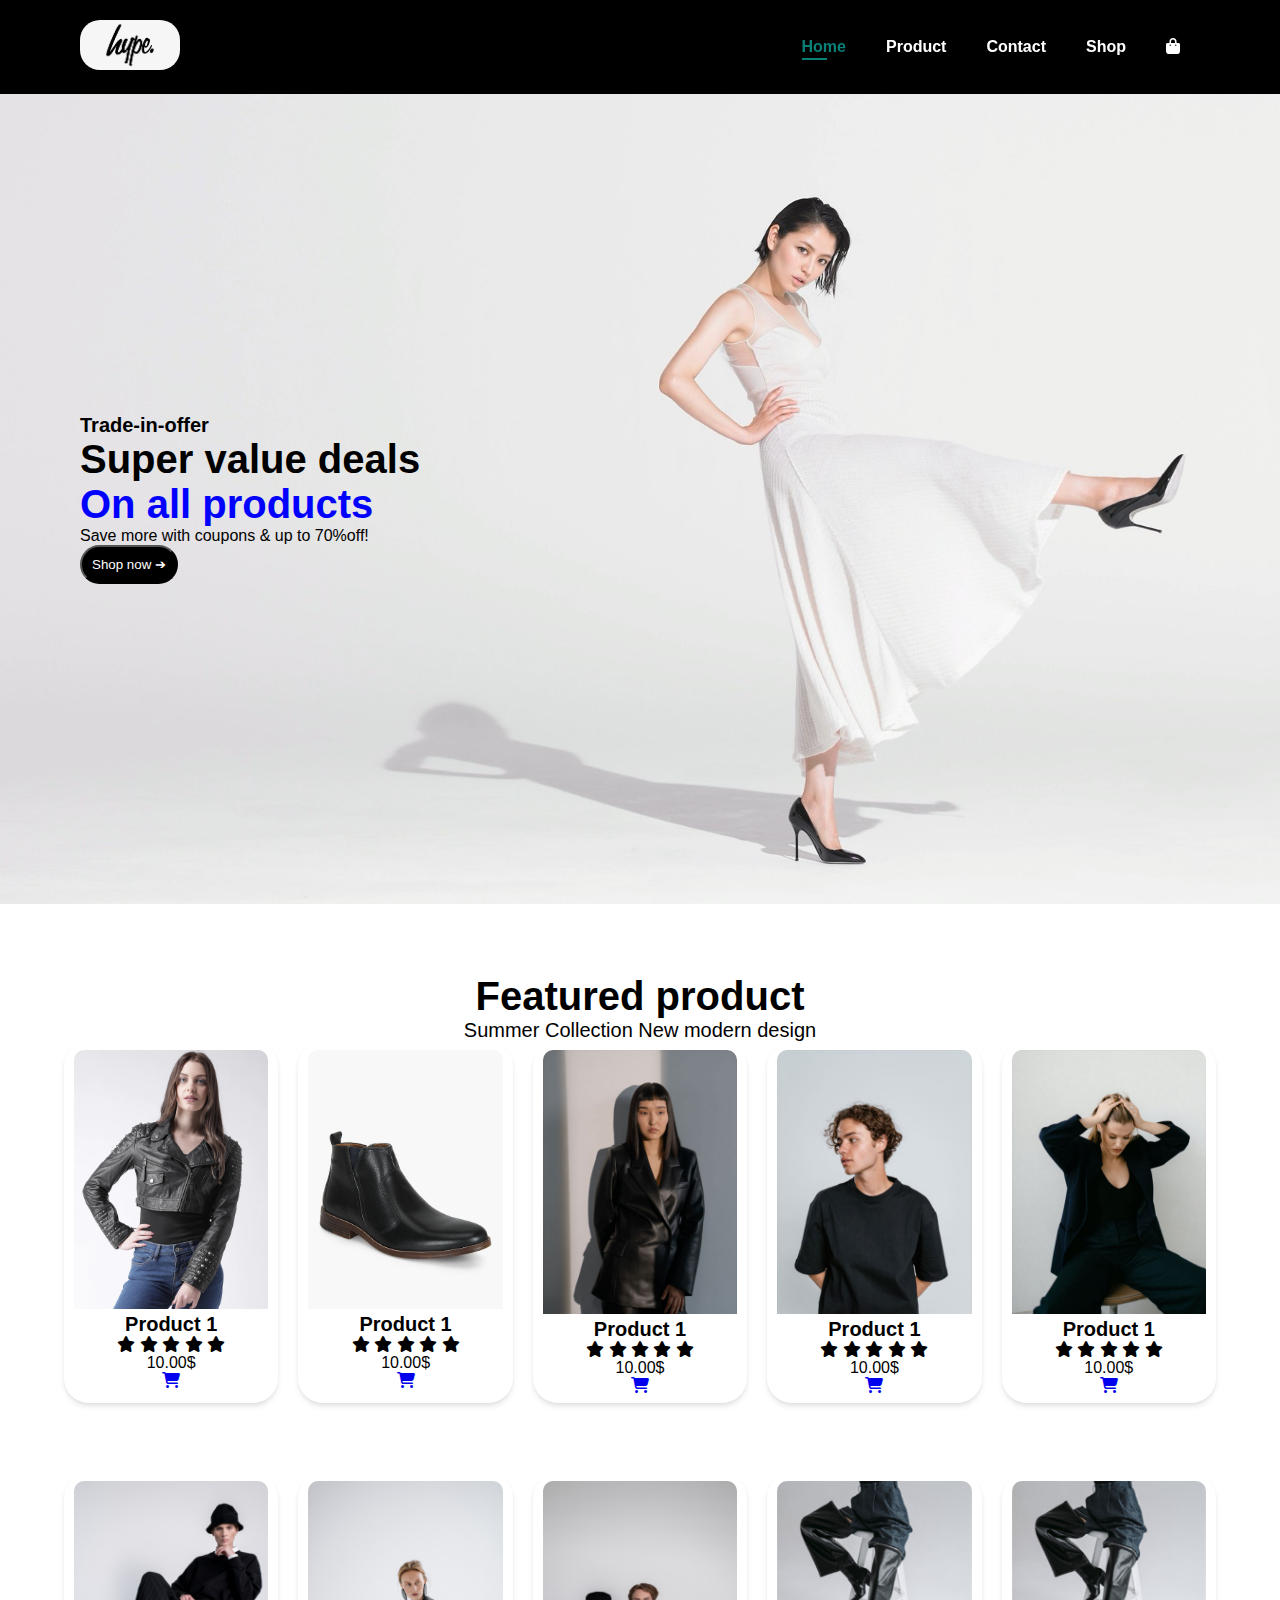
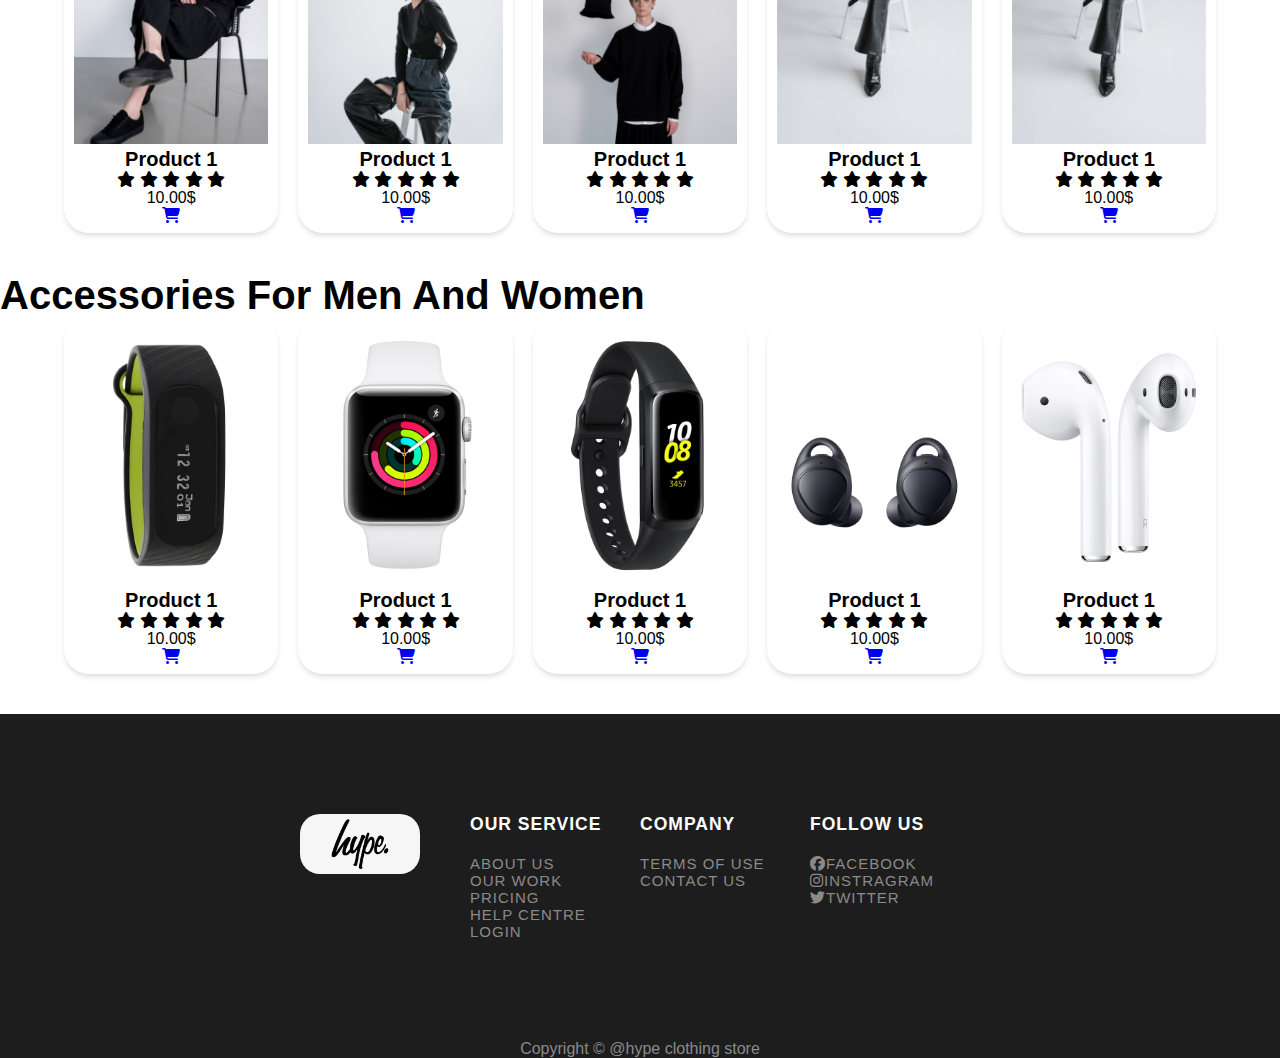
<file: index.html>
<!DOCTYPE html>
<html lang="en">

<head>
    <meta charset="UTF-8">
    <meta http-equiv="X-UA-Compatible" content="IE=edge">
    <meta name="viewport" content="width=device-width, initial-scale=1.0">
    <title>Clothing store</title>
    <link rel="stylesheet" href="https://cdnjs.cloudflare.com/ajax/libs/font-awesome/6.3.0/css/all.min.css" />
    <link rel="stylesheet" href="styles.css">
</head>
<body>
    <section class="Header">
        <div class="image">
            <a href="index.html"><img src="webasserts/221-2218794_hype-clothing-logo.png" alt=""></a>
        </div>
        <div class="nav-menu">
            <nav class="content">
                    <li class="nav-item"><a href="index.html" class="active">Home</a></li>
                    <li class="nav-item"><a href="product.html">Product</a></li>
                    <li class="nav-item"><a href="contact.html">Contact</a></li>
                    <li class="nav-item"><a href="shop.html">Shop</a></li>
                    <li class="nav-item"><a href="#"><i class="fa-solid fa-bag-shopping"></i></a></li>
            </nav>
            <div class="toggle"><i class="fa fa-bars"></i></div>
        </div>
    </section>
    <section class="second-header">
        <h4>Trade-in-offer</h4>
        <h2>Super value deals</h2>
        <h1>On all products</h1>
        <p>Save more with coupons & up to 70%off!</p>
        <button id="butt">Shop now &#x2794;</button>
    </section>
    <section class="Product-container">
        <h2>Featured product</h2>
        <p>Summer Collection New modern design</p>
    </section>
    <main>
        <section class="product">
            <img src="webasserts/img.webp" alt="">
            <h4>Product 1</h4>
            <i class="fa-solid fa-star"></i>
            <i class="fa-solid fa-star"></i>
            <i class="fa-solid fa-star"></i>
            <i class="fa-solid fa-star"></i>
            <i class="fa-solid fa-star"></i>
            <p>10.00$</p>
            <a href="#"><i class="fa-solid fa-cart-shopping"></i></a>
        </section>
        <section class="product">
            <img src="webasserts/image01.webp" alt="">
            <h4>Product 1</h4>
            <i class="fa-solid fa-star"></i>
            <i class="fa-solid fa-star"></i>
            <i class="fa-solid fa-star"></i>
            <i class="fa-solid fa-star"></i>
            <i class="fa-solid fa-star"></i>
            <p>10.00$</p>
            <a href="#"><i class="fa-solid fa-cart-shopping"></i></a>
        </section>
        <section class="product">
            <img src="webasserts/image2.jpg" alt="">
            <h4>Product 1</h4>
            <i class="fa-solid fa-star"></i>
            <i class="fa-solid fa-star"></i>
            <i class="fa-solid fa-star"></i>
            <i class="fa-solid fa-star"></i>
            <i class="fa-solid fa-star"></i>
            <p>10.00$</p>
            <a href="#"><i class="fa-solid fa-cart-shopping"></i></a>
        </section>
        <section class="product">
            <img src="webasserts/image3.jpg" alt="">
            <h4>Product 1</h4>
            <i class="fa-solid fa-star"></i>
            <i class="fa-solid fa-star"></i>
            <i class="fa-solid fa-star"></i>
            <i class="fa-solid fa-star"></i>
            <i class="fa-solid fa-star"></i>
            <p>10.00$</p>
            <a href="#"><i class="fa-solid fa-cart-shopping"></i></a>
        </section>
        <section class="product">
            <img src="webasserts/image4.jpg" alt="">
            <h4>Product 1</h4>
            <i class="fa-solid fa-star"></i>
            <i class="fa-solid fa-star"></i>
            <i class="fa-solid fa-star"></i>
            <i class="fa-solid fa-star"></i>
            <i class="fa-solid fa-star"></i>
            <p>10.00$</p>
            <a href="#"><i class="fa-solid fa-cart-shopping"></i></a>
        </section>
        <section class="product">
            <img src="webasserts/image5.jpg" alt="">
            <h4>Product 1</h4>
            <i class="fa-solid fa-star"></i>
            <i class="fa-solid fa-star"></i>
            <i class="fa-solid fa-star"></i>
            <i class="fa-solid fa-star"></i>
            <i class="fa-solid fa-star"></i>
            <p>10.00$</p>
            <a href="#"><i class="fa-solid fa-cart-shopping"></i></a>
        </section>
        <section class="product">
            <img src="webasserts/image6.jpg" alt="">
            <h4>Product 1</h4>
            <i class="fa-solid fa-star"></i>
            <i class="fa-solid fa-star"></i>
            <i class="fa-solid fa-star"></i>
            <i class="fa-solid fa-star"></i>
            <i class="fa-solid fa-star"></i>
            <p>10.00$</p>
            <a href="#"><i class="fa-solid fa-cart-shopping"></i></a>
        </section>
        <section class="product">
            <img src="webasserts/image7.jpg" alt="">
            <h4>Product 1</h4>
            <i class="fa-solid fa-star"></i>
            <i class="fa-solid fa-star"></i>
            <i class="fa-solid fa-star"></i>
            <i class="fa-solid fa-star"></i>
            <i class="fa-solid fa-star"></i>
            <p>10.00$</p>
            <a href="#"><i class="fa-solid fa-cart-shopping"></i></a>
        </section>
        <section class="product">
            <img src="webasserts/image8.jpg" alt="">
            <h4>Product 1</h4>
            <i class="fa-solid fa-star"></i>
            <i class="fa-solid fa-star"></i>
            <i class="fa-solid fa-star"></i>
            <i class="fa-solid fa-star"></i>
            <i class="fa-solid fa-star"></i>
            <p>10.00$</p>
            <a href="#"><i class="fa-solid fa-cart-shopping"></i></a>
        </section>
        <section class="product">
            <img src="webasserts/image8.jpg" alt="">
            <h4>Product 1</h4>
            <i class="fa-solid fa-star"></i>
            <i class="fa-solid fa-star"></i>
            <i class="fa-solid fa-star"></i>
            <i class="fa-solid fa-star"></i>
            <i class="fa-solid fa-star"></i>
            <p>10.00$</p>
            <a href="#"><i class="fa-solid fa-cart-shopping"></i></a>
        </section>
    </main>
    <div class="container-header">
       <h2>Accessories For Men And Women</h2>
    </div>
    <main class="Second-container">
        <section class="product-second">
            <img src="webasserts/watch.webp" alt="">
            <h4>Product 1</h4>
            <i class="fa-solid fa-star"></i>
            <i class="fa-solid fa-star"></i>
            <i class="fa-solid fa-star"></i>
            <i class="fa-solid fa-star"></i>
            <i class="fa-solid fa-star"></i>
            <p>10.00$</p>
            <a href="#"><i class="fa-solid fa-cart-shopping"></i></a>
        </section>
        <section class="product-second">
            <img src="webasserts/smartwatch.webp" alt="">
            <h4>Product 1</h4>
            <i class="fa-solid fa-star"></i>
            <i class="fa-solid fa-star"></i>
            <i class="fa-solid fa-star"></i>
            <i class="fa-solid fa-star"></i>
            <i class="fa-solid fa-star"></i>
            <p>10.00$</p>
            <a href="#"><i class="fa-solid fa-cart-shopping"></i></a>
        </section>
        <section class="product-second">
            <img src="webasserts/sportswatch.webp" alt="">
            <h4>Product 1</h4>
            <i class="fa-solid fa-star"></i>
            <i class="fa-solid fa-star"></i>
            <i class="fa-solid fa-star"></i>
            <i class="fa-solid fa-star"></i>
            <i class="fa-solid fa-star"></i>
            <p>10.00$</p>
            <a href="#"><i class="fa-solid fa-cart-shopping"></i></a>
        </section>
        <section class="product-second">
            <img src="webasserts/airbuds.webp" alt="">
            <h4>Product 1</h4>
            <i class="fa-solid fa-star"></i>
            <i class="fa-solid fa-star"></i>
            <i class="fa-solid fa-star"></i>
            <i class="fa-solid fa-star"></i>
            <i class="fa-solid fa-star"></i>
            <p>10.00$</p>
            <a href="#"><i class="fa-solid fa-cart-shopping"></i></a>
        </section>
        <section class="product-second">
            <img src="webasserts/airpods.webp" alt="">
            <h4>Product 1</h4>
            <i class="fa-solid fa-star"></i>
            <i class="fa-solid fa-star"></i>
            <i class="fa-solid fa-star"></i>
            <i class="fa-solid fa-star"></i>
            <i class="fa-solid fa-star"></i>
            <p>10.00$</p>
            <a href="#"><i class="fa-solid fa-cart-shopping"></i></a>
        </section>
    </main>
    <footer>
        <div class="footer">
            <div class="webfooter">
                <img src="webasserts/221-2218794_hype-clothing-logo.png" alt="">
            </div>
            <div class="webfooter">
                <h3>Our service</h3>
                <p>About us</p>
                <p>Our work</p>
                <p>Pricing</p>
                <p>Help centre</p>
                <p>Login</p>
            </div>
            <div class="webfooter">
                <h3>Company</h3>
                <p>Terms of Use</p>
                <p>Contact us</p>
            </div>
            <div class="webfooter">
                <h3>Follow us</h3>
                <p><i class="fa-brands fa-facebook"></i>Facebook</p>
                <p><i class="fa-brands fa-instagram"></i>Instragram</p>
                <p><i class="fa-brands fa-twitter"></i>Twitter</p>
            </div>
        </div>
    </footer>
    <footer class="copyright">
        <p>Copyright © @hype clothing store</p>
    </footer>
    <script src="index.js"></script>
</body>

</html>
</file>
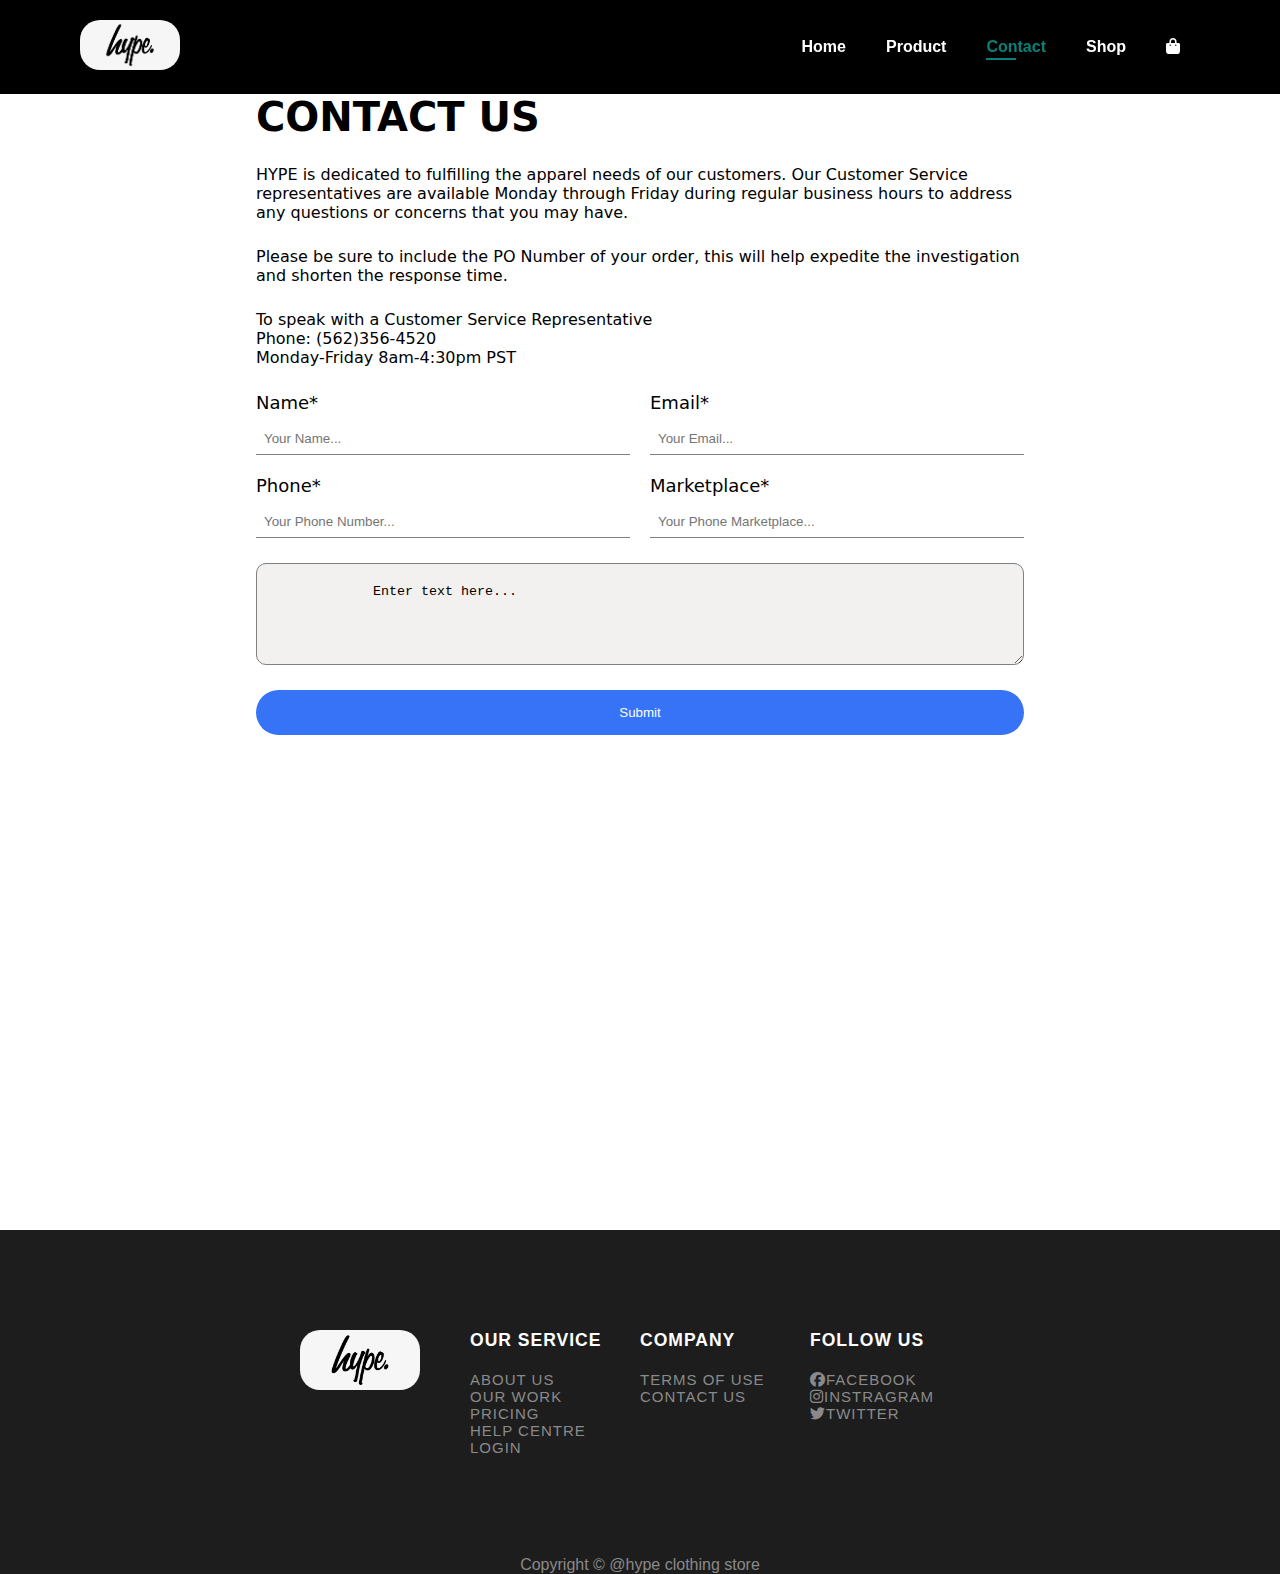
<file: contact.html>
<!DOCTYPE html>
<html lang="en">

<head>
    <meta charset="UTF-8">
    <meta http-equiv="X-UA-Compatible" content="IE=edge">
    <meta name="viewport" content="width=device-width, initial-scale=1.0">
    <title>Contact</title>
    <link rel="stylesheet" href="https://cdnjs.cloudflare.com/ajax/libs/font-awesome/6.3.0/css/all.min.css" />
    <link rel="stylesheet" href="styles.css">
</head>

<body>
    <section class="Header">
        <div class="image">
            <a href="index.html"><img src="webasserts/221-2218794_hype-clothing-logo.png" alt=""></a>
        </div>
        <div>
            <nav class="content">
                <li><a href="index.html">Home</a></li>
                <li><a href="product.html">Product</a></li>
                <li><a href="contact.html" class="active">Contact</a></li>
                <li><a href="shop.html">Shop</a></li>
                <li><a href="#"><i class="fa-solid fa-bag-shopping"></i></a></li>
            </nav>
        </div>
    </section>
    <section class="contact">
        <div class="details">
            <div class="top">
                <h1>CONTACT US</h1>
            </div>
            <div class="part1">
                <p>HYPE is dedicated to fulfilling the apparel needs of our customers. Our Customer Service representatives are available Monday through Friday during regular business hours to address any questions or concerns that you may have.</p>
            </div>
            <div class="part2">
                <p>Please be sure to include the PO Number of your order, this will help expedite the investigation and shorten the response time.</p>
            </div>
            <div class="info">
                <p>To speak with a Customer Service Representative</p>
                <p>Phone: (562)356-4520</p>
                <p>Monday-Friday 8am-4:30pm PST</p>
            </div>
        </div>
        <div class="data">
            <div class="data1">
                <p>Name*</p>
                <input type="text" placeholder="Your Name...">
            </div>
            <div class="data1">
                <p>Email*</p>
                <input type="text" placeholder="Your Email...">
            </div>
            <div class="data1">
                <p>Phone*</p>
                <input type="text" placeholder="Your Phone Number...">
            </div>
            <div class="data1">
                <p>Marketplace*</p>
                <input type="text" placeholder="Your Phone Marketplace...">
            </div>
        </div>
        <div class="message">
            <textarea id="freeform" name="freeform" rows="4" cols="50">
            Enter text here...
            </textarea>
        </div>
        <div class="butts">
            <button>Submit</button>
        </div>
        <div class="map">
            <iframe src="https://www.google.com/maps/embed?pb=!1m18!1m12!1m3!1d113054.76592884859!2d85.27799621270749!3d27.687586786108085!2m3!1f0!2f0!3f0!3m2!1i1024!2i768!4f13.1!3m3!1m2!1s0x39eb190fffffffcf%3A0xcd79fd6c4087f48d!2sPadmashree%20Int&#39;l%20College!5e0!3m2!1sen!2snp!4v1680717193514!5m2!1sen!2snp" width="600" height="450" style="border:0;" allowfullscreen="" loading="lazy" referrerpolicy="no-referrer-when-downgrade"></iframe>
        </div>
    </section>
    <footer>
        <div class="footer">
            <div class="webfooter">
                <img src="webasserts/221-2218794_hype-clothing-logo.png" alt="">
            </div>
            <div class="webfooter">
                <h3>Our service</h3>
                <p>About us</p>
                <p>Our work</p>
                <p>Pricing</p>
                <p>Help centre</p>
                <p>Login</p>
            </div>
            <div class="webfooter">
                <h3>Company</h3>
                <p>Terms of Use</p>
                <p>Contact us</p>
            </div>
            <div class="webfooter">
                <h3>Follow us</h3>
                <p><i class="fa-brands fa-facebook"></i>Facebook</p>
                <p><i class="fa-brands fa-instagram"></i>Instragram</p>
                <p><i class="fa-brands fa-twitter"></i>Twitter</p>
            </div>
        </div>
    </footer>
    <footer class="copyright">
        <p>Copyright © @hype clothing store</p>
    </footer>
</body>

</html>
</file>
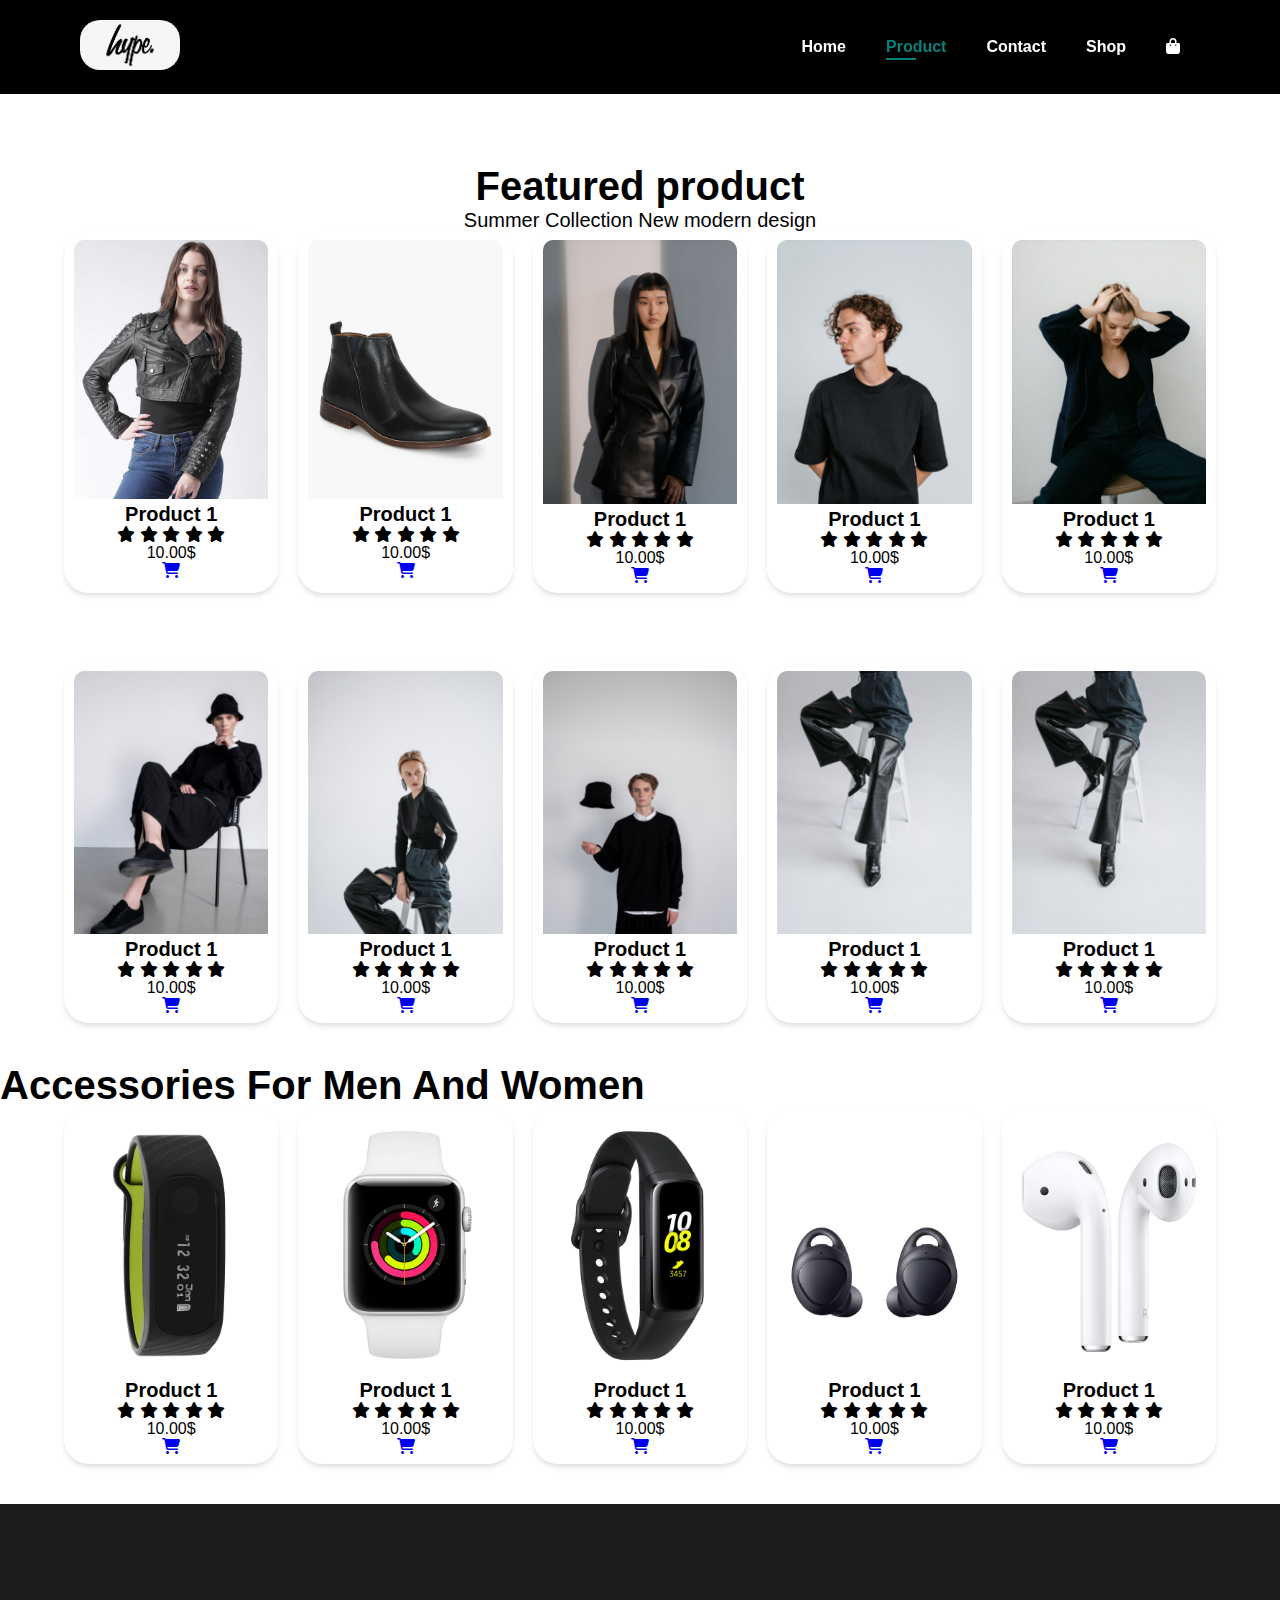
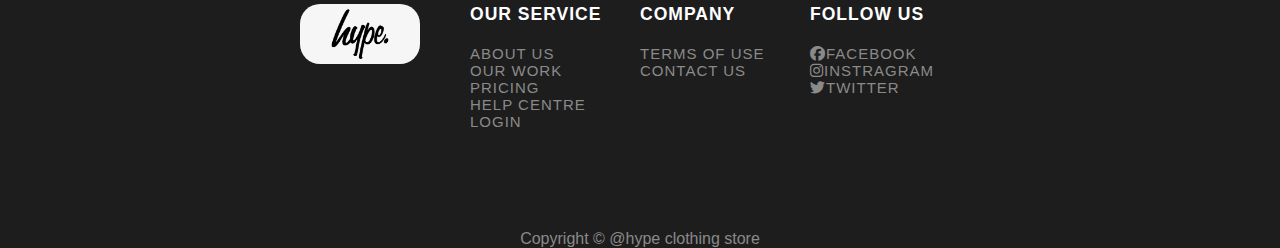
<file: product.html>
<!DOCTYPE html>
<html lang="en">

<head>
    <meta charset="UTF-8">
    <meta http-equiv="X-UA-Compatible" content="IE=edge">
    <meta name="viewport" content="width=device-width, initial-scale=1.0">
    <title>Product</title>
    <link rel="stylesheet" href="https://cdnjs.cloudflare.com/ajax/libs/font-awesome/6.3.0/css/all.min.css" />
    <link rel="stylesheet" href="styles.css">
</head>
<body>
    <section class="Header">
        <div class="image">
            <a href="index.html"><img src="webasserts/221-2218794_hype-clothing-logo.png" alt=""></a>
        </div>
        <div class="nav-menu">
            <nav class="content">
                <li class="nav-item"><a href="index.html">Home</a></li>
                <li class="nav-item"><a href="product.html" class="active">Product</a></li>
                <li class="nav-item"><a href="contact.html">Contact</a></li>
                <li class="nav-item"><a href="shop.html">Shop</a></li>
                <li class="nav-item"><a href="#"><i class="fa-solid fa-bag-shopping"></i></a></li>
            </nav>
            <div class="toggle"><i class="fa fa-bars"></i></div>
        </div>
    </section>
    <section class="Product-container">
        <h2>Featured product</h2>
        <p>Summer Collection New modern design</p>
    </section>
    <main>
        <section class="product">
            <img src="webasserts/img.webp" alt="">
            <h4>Product 1</h4>
            <i class="fa-solid fa-star"></i>
            <i class="fa-solid fa-star"></i>
            <i class="fa-solid fa-star"></i>
            <i class="fa-solid fa-star"></i>
            <i class="fa-solid fa-star"></i>
            <p>10.00$</p>
            <a href="#"><i class="fa-solid fa-cart-shopping"></i></a>
        </section>
        <section class="product">
            <img src="webasserts/image01.webp" alt="">
            <h4>Product 1</h4>
            <i class="fa-solid fa-star"></i>
            <i class="fa-solid fa-star"></i>
            <i class="fa-solid fa-star"></i>
            <i class="fa-solid fa-star"></i>
            <i class="fa-solid fa-star"></i>
            <p>10.00$</p>
            <a href="#"><i class="fa-solid fa-cart-shopping"></i></a>
        </section>
        <section class="product">
            <img src="webasserts/image2.jpg" alt="">
            <h4>Product 1</h4>
            <i class="fa-solid fa-star"></i>
            <i class="fa-solid fa-star"></i>
            <i class="fa-solid fa-star"></i>
            <i class="fa-solid fa-star"></i>
            <i class="fa-solid fa-star"></i>
            <p>10.00$</p>
            <a href="#"><i class="fa-solid fa-cart-shopping"></i></a>
        </section>
        <section class="product">
            <img src="webasserts/image3.jpg" alt="">
            <h4>Product 1</h4>
            <i class="fa-solid fa-star"></i>
            <i class="fa-solid fa-star"></i>
            <i class="fa-solid fa-star"></i>
            <i class="fa-solid fa-star"></i>
            <i class="fa-solid fa-star"></i>
            <p>10.00$</p>
            <a href="#"><i class="fa-solid fa-cart-shopping"></i></a>
        </section>
        <section class="product">
            <img src="webasserts/image4.jpg" alt="">
            <h4>Product 1</h4>
            <i class="fa-solid fa-star"></i>
            <i class="fa-solid fa-star"></i>
            <i class="fa-solid fa-star"></i>
            <i class="fa-solid fa-star"></i>
            <i class="fa-solid fa-star"></i>
            <p>10.00$</p>
            <a href="#"><i class="fa-solid fa-cart-shopping"></i></a>
        </section>
        <section class="product">
            <img src="webasserts/image5.jpg" alt="">
            <h4>Product 1</h4>
            <i class="fa-solid fa-star"></i>
            <i class="fa-solid fa-star"></i>
            <i class="fa-solid fa-star"></i>
            <i class="fa-solid fa-star"></i>
            <i class="fa-solid fa-star"></i>
            <p>10.00$</p>
            <a href="#"><i class="fa-solid fa-cart-shopping"></i></a>
        </section>
        <section class="product">
            <img src="webasserts/image6.jpg" alt="">
            <h4>Product 1</h4>
            <i class="fa-solid fa-star"></i>
            <i class="fa-solid fa-star"></i>
            <i class="fa-solid fa-star"></i>
            <i class="fa-solid fa-star"></i>
            <i class="fa-solid fa-star"></i>
            <p>10.00$</p>
            <a href="#"><i class="fa-solid fa-cart-shopping"></i></a>
        </section>
        <section class="product">
            <img src="webasserts/image7.jpg" alt="">
            <h4>Product 1</h4>
            <i class="fa-solid fa-star"></i>
            <i class="fa-solid fa-star"></i>
            <i class="fa-solid fa-star"></i>
            <i class="fa-solid fa-star"></i>
            <i class="fa-solid fa-star"></i>
            <p>10.00$</p>
            <a href="#"><i class="fa-solid fa-cart-shopping"></i></a>
        </section>
        <section class="product">
            <img src="webasserts/image8.jpg" alt="">
            <h4>Product 1</h4>
            <i class="fa-solid fa-star"></i>
            <i class="fa-solid fa-star"></i>
            <i class="fa-solid fa-star"></i>
            <i class="fa-solid fa-star"></i>
            <i class="fa-solid fa-star"></i>
            <p>10.00$</p>
            <a href="#"><i class="fa-solid fa-cart-shopping"></i></a>
        </section>
        <section class="product">
            <img src="webasserts/image8.jpg" alt="">
            <h4>Product 1</h4>
            <i class="fa-solid fa-star"></i>
            <i class="fa-solid fa-star"></i>
            <i class="fa-solid fa-star"></i>
            <i class="fa-solid fa-star"></i>
            <i class="fa-solid fa-star"></i>
            <p>10.00$</p>
            <a href="#"><i class="fa-solid fa-cart-shopping"></i></a>
        </section>
    </main>
    <div class="container-header">
        <h2>Accessories For Men And Women</h2>
    </div>
    <main class="Second-container">
        <section class="product-second">
            <img src="webasserts/watch.webp" alt="">
            <h4>Product 1</h4>
            <i class="fa-solid fa-star"></i>
            <i class="fa-solid fa-star"></i>
            <i class="fa-solid fa-star"></i>
            <i class="fa-solid fa-star"></i>
            <i class="fa-solid fa-star"></i>
            <p>10.00$</p>
            <a href="#"><i class="fa-solid fa-cart-shopping"></i></a>
        </section>
        <section class="product-second">
            <img src="webasserts/smartwatch.webp" alt="">
            <h4>Product 1</h4>
            <i class="fa-solid fa-star"></i>
            <i class="fa-solid fa-star"></i>
            <i class="fa-solid fa-star"></i>
            <i class="fa-solid fa-star"></i>
            <i class="fa-solid fa-star"></i>
            <p>10.00$</p>
            <a href="#"><i class="fa-solid fa-cart-shopping"></i></a>
        </section>
        <section class="product-second">
            <img src="webasserts/sportswatch.webp" alt="">
            <h4>Product 1</h4>
            <i class="fa-solid fa-star"></i>
            <i class="fa-solid fa-star"></i>
            <i class="fa-solid fa-star"></i>
            <i class="fa-solid fa-star"></i>
            <i class="fa-solid fa-star"></i>
            <p>10.00$</p>
            <a href="#"><i class="fa-solid fa-cart-shopping"></i></a>
        </section>
        <section class="product-second">
            <img src="webasserts/airbuds.webp" alt="">
            <h4>Product 1</h4>
            <i class="fa-solid fa-star"></i>
            <i class="fa-solid fa-star"></i>
            <i class="fa-solid fa-star"></i>
            <i class="fa-solid fa-star"></i>
            <i class="fa-solid fa-star"></i>
            <p>10.00$</p>
            <a href="#"><i class="fa-solid fa-cart-shopping"></i></a>
        </section>
        <section class="product-second">
            <img src="webasserts/airpods.webp" alt="">
            <h4>Product 1</h4>
            <i class="fa-solid fa-star"></i>
            <i class="fa-solid fa-star"></i>
            <i class="fa-solid fa-star"></i>
            <i class="fa-solid fa-star"></i>
            <i class="fa-solid fa-star"></i>
            <p>10.00$</p>
            <a href="#"><i class="fa-solid fa-cart-shopping"></i></a>
        </section>
    </main>
    <footer>
        <div class="footer">
            <div class="webfooter">
                <img src="webasserts/221-2218794_hype-clothing-logo.png" alt="">
            </div>
            <div class="webfooter">
                <h3>Our service</h3>
                <p>About us</p>
                <p>Our work</p>
                <p>Pricing</p>
                <p>Help centre</p>
                <p>Login</p>
            </div>
            <div class="webfooter">
                <h3>Company</h3>
                <p>Terms of Use</p>
                <p>Contact us</p>
            </div>
            <div class="webfooter">
                <h3>Follow us</h3>
                <p><i class="fa-brands fa-facebook"></i>Facebook</p>
                <p><i class="fa-brands fa-instagram"></i>Instragram</p>
                <p><i class="fa-brands fa-twitter"></i>Twitter</p>
            </div>
        </div>
    </footer>
    <footer class="copyright">
        <p>Copyright © @hype clothing store</p>
    </footer>
</body>

</html>
</file>
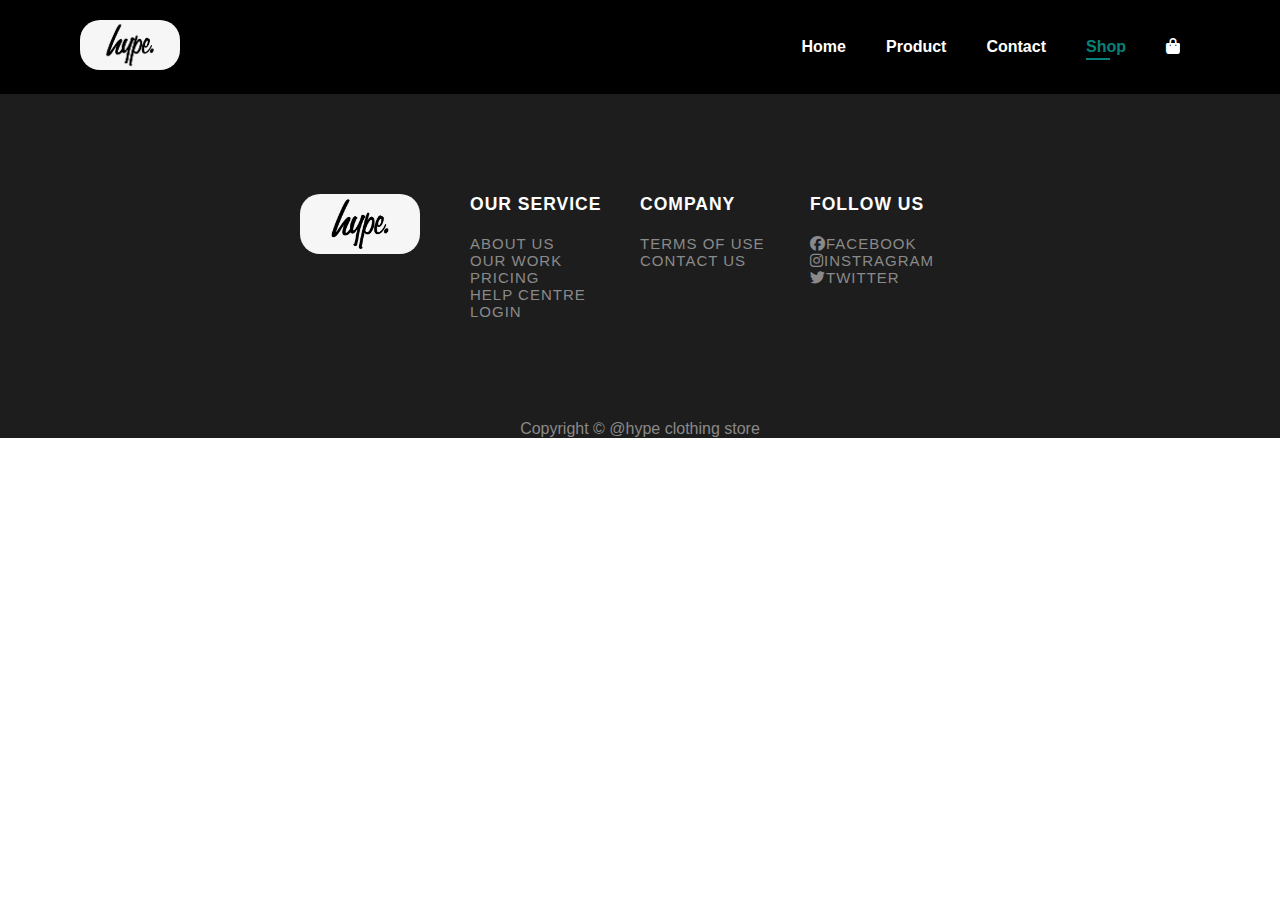
<file: shop.html>
<!DOCTYPE html>
<html lang="en">
<head>
    <meta charset="UTF-8">
    <meta http-equiv="X-UA-Compatible" content="IE=edge">
    <meta name="viewport" content="width=device-width, initial-scale=1.0">
    <title>Shop</title>
    <link rel="stylesheet" href="https://cdnjs.cloudflare.com/ajax/libs/font-awesome/6.3.0/css/all.min.css" />
    <link rel="stylesheet" href="styles.css">
</head>
<body>
    <section class="Header">
        <div class="image">
            <a href="index.html"><img src="webasserts/221-2218794_hype-clothing-logo.png" alt=""></a>
        </div>
        <div>
            <nav class="content">
                <li><a href="index.html">Home</a></li>
                <li><a href="product.html">Product</a></li>
                <li><a href="contact.html">Contact</a></li>
                <li><a href="shop.html" class="active">Shop</a></li>
                <li><a href="#"><i class="fa-solid fa-bag-shopping"></i></a></li>
            </nav>
        </div>
    </section>
    <footer>
        <div class="footer">
            <div class="webfooter">
                <img src="webasserts/221-2218794_hype-clothing-logo.png" alt="">
            </div>
            <div class="webfooter">
                <h3>Our service</h3>
                <p>About us</p>
                <p>Our work</p>
                <p>Pricing</p>
                <p>Help centre</p>
                <p>Login</p>
            </div>
            <div class="webfooter">
                <h3>Company</h3>
                <p>Terms of Use</p>
                <p>Contact us</p>
            </div>
            <div class="webfooter">
                <h3>Follow us</h3>
                <p><i class="fa-brands fa-facebook"></i>Facebook</p>
                <p><i class="fa-brands fa-instagram"></i>Instragram</p>
                <p><i class="fa-brands fa-twitter"></i>Twitter</p>
            </div>
        </div>
    </footer>
    <footer class="copyright">
        <p>Copyright © @hype clothing store</p>
    </footer>
</body>
</html>
</file>
<file: styles.css>
* {
    box-sizing: border-box;
    margin: 0;
    padding: 0;
}

body {
    width: 100%;
    font-family: 'Lato', sans-serif;
}

.Header {
    width: 100%;
    background-color: black;
    color: white;
    display: flex;
    align-items: center;
    justify-content: space-between;
    padding: 20px 80px;
    box-shadow: 0 5px 15px rgba(0, 0, 0, 0);
    z-index: 999;
    position: sticky;
    top: 0;
    left: 0;
}
.toggle {
    display: none;
}

.toggle i {
    font-size: 32px;
}

.Header .image img {
    width: 100px;
    min-width: 100px;
    height: 50px;
    min-height: 20px;
    border-radius: 20px;
}

.content {
    display: flex;
    align-items: center;
    justify-content: center;
}

.content li {
    list-style: none;
    padding: 0 20px;
    position: relative;
}

.content li a {
    text-decoration: none;
    color: white;
    font-size: 16px;
    font-weight: 600;
    color: #fff;
    transition: 0.3s ease;

}

.content li a:hover,
.content li a.active {
    color: #088178;
}

.content li a.active::after,
.content li a:hover::after {
    content: "";
    width: 30%;
    height: 2px;
    background: #088178;
    position: absolute;
    bottom: -4px;
    left: 20px;
}

.second-header {
    background-image: url("webasserts/1152281-women-model-simple-background-short-hair-Asian-white-dress-dress-fashion-hands-on-hips-wedding-dress-spring-clothing-Masami-Nagasawa-bride-dance-arm-gown-photo-shoot.jpg");
    height: 90vh;
    width: 100%;
    background-size: cover;
    background-position: top 20% right 0;
    padding: 0 80px;
    display: flex;
    flex-direction: column;
    align-items: flex-start;
    justify-content: center;
}

.second-header button {
    background-color: black;
    color: #fff;
    padding: 10px;
    border-radius: 20px;
}

.second-header button.hover,
.second-header button.active {
    color: #088178;
}

.second-header button.hover::after,
.second-header button.hover::after {
    content: "";
    width: 30%;
    height: 2px;
    background: #088178;
    position: absolute;
}

.Product-container {
    text-align: center;
    margin-top: 70px;
    font-size: 20px;
}

main {
    display: grid;
    grid-gap: 70px 20px;
    grid-template-columns: repeat(5, 1fr);
    width: 90%;
    margin: auto;
    padding-bottom: 40px;
}

main .product {
    box-shadow: rgba(0, 0, 0, 0.1) 0px 4px 6px -1px, rgba(0, 0, 0, 0.06) 0px 2px 4px -1px;
    border-radius: 25px;
    text-align: center;
    cursor: pointer;
    padding: 8px 10px;
}

.product img {
    width: 100%;
    border-top-left-radius: 10px;
    border-top-right-radius: 10px;
}

main .product:hover {
    box-shadow: 1px 6px 3px 0 rgb(185, 185, 185);
}

h2 {
    font-size: 40px;
}

h1 {
    font-size: 40px;
    color: blue;
}

h4 {
    font-size: 20px;
}
.Second-container {
    display: grid;
    grid-gap: 70px 20px;
    grid-template-columns: repeat(5, 1fr);
    width: 90%;
    margin: auto;
    padding-bottom: 40px;
}

.Second-container .product-second {
    box-shadow: rgba(0, 0, 0, 0.1) 0px 4px 6px -1px, rgba(0, 0, 0, 0.06) 0px 2px 4px -1px;
    border-radius: 25px;
    text-align: center;
    cursor: pointer;
    padding: 8px 10px;
}

.product-second img {
    width: 100%;
    border-top-left-radius: 10px;
    border-top-right-radius: 10px;
}

.Second-container .product-second:hover {
    box-shadow: 1px 6px 3px 0 rgb(185, 185, 185);
}

.footer {
    width: 100%;
    background-color: rgb(29, 29, 29);
    color: white;
    letter-spacing: 1px;
    display: grid;
    grid-template-columns: repeat(4, 1fr);
    text-transform: uppercase;
    font-size: 15px;
    padding: 100px 300px;
    box-sizing: border-box;
  }
  .footer .webfooter img{
    width: 120px;
    min-width: 120px;
    height: 60px;
    min-height: 20px;
    border-radius: 20px;
  }
  
  .footer p {
    color: #8a8a8a;
  }
  
  .footer h3 {
    color: #fff;
    margin-bottom: 20px;
  }
  
  .footer-col-1,
  .footer-col-2,
  .footer-col-3,
  .footer-col-4 {
    min-width: 250px;
    margin-bottom: 20px;
  }
  
  .footer-col-1 {
    flex-basis: 30%;
  }
  
  .footer-col-2 {
    flex: 1;
    text-align: center;
  }
  
  .footer-col-2 img {
    width: 180px;
    margin-bottom: 20px;
  }
  
  .footer-col-3,
  .footer-col-4 {
    flex-basis: 12%;
    text-align: center;
  }
  
  ul {
    list-style-type: none;
  }
  
  .app-logo {
    margin-top: 20px;
  }
  
  .app-logo img {
    width: 140px;
  }
  
  .footer hr {
    border: none;
    background: #b5b5b5;
    height: 1px;
    margin: 20px 0;
  }
  
  .copyright {
    text-align: center;
    color: #8a8a8a;
    background-color: rgb(29, 29, 29);
  }
  
  .menu-icon {
    width: 28px;
    margin-left: 20px;
    display: none;
  }
/* contactcss */
.contact{
    display: flex;
    flex-direction: column;
    padding-left: 20%;
    padding-right: 20%;
    padding-bottom: 20px;
    gap: 25px;
    font-family: system-ui, -apple-system, BlinkMacSystemFont, 'Segoe UI', Roboto, Oxygen, Ubuntu, Cantarell, 'Open Sans', 'Helvetica Neue', sans-serif;
}

.contact .details{
    display: flex;
    flex-direction: column;
    gap: 25px;
}

.contact .details .top h1{
    color: #000; 
}

.contact .data{
    display: grid;
    grid-template-columns: repeat(2, 1fr);
    gap: 20px;
}

.contact .data1{
    display: flex;
    flex-direction: column;
    gap: 10px;
}

.contact .data1 p{
    font-size: large;
}

.contact .data1 input{
    width: 100%;
    padding: 8px 8px;
    border: none;
    border-bottom: 1px solid gray;
}

.contact .data1 input:focus{
    outline: none;
}

.contact .message{
    display: flex;
}

.contact .message textarea{
    padding: 20px 20px;
    width: 100%;
    background: rgb(243, 240, 240);
    border: 0.5px solid gray;
    border-radius: 10px;
}

.contact .message textarea:focus{
    outline: none;
}

.contact .butts{
    display: flex;
}

.contact .butts button{
    width: 100%;
    padding: 15px 15px;
    border-radius: 30px;
    border: none;
    background-color: rgb(54, 115, 247);
    color: white;
    cursor: pointer;
}

.contact .map{
    display: flex;
}

.contact .map iframe{
    width: 100%;
}
@media only screen and (max-width: 768px) {
    body{
        width: 100%;
    }
    .toggle {
        display: block;
        cursor: pointer;
    } 
    .Product-container{
        width: 35em;
        padding: 20px;
        border: none;
        margin-left: auto;
        margin-right: auto;
    } 
    .Product-container h2{
        font-size: 3rem;
        line-height: 1.1;
    }
    .Header {
        width: 200%;
    }
    .active{
        background-color:grey;
    }
    .active .nav-item {
        display: block;
    }
    .active .nav-item:hover {
        background-color: #0d0e0d;
    }
    .active .nav-item a:hover {
        color: #7a7a7a;
        text-decoration: none;
    }
    .content .nav-menu {
        position: absolute;
        left: 0;
        top: 70px;
        right: 0;
    }
    .nav-menu li {
        margin: 0 auto;
    }
    .nav-item {
        text-align: center;
        display: none;
    }
    .nav-item a {
        display: block;
        padding: 15px;
        font-weight: 700;
        color: #1D263B;
    }
    .second-header {
        width: 200%;
    }
    .container-header{
        width: 47em;
        padding: 30px;
        border: none;
        margin-left: auto;
        margin-right: auto;
    }
    .container-header h2{
        text-align: center;
        font-size: 3rem;
        line-height: 1.1;
    }

    main {
        width: 200%;
        display: grid;
        grid-template-columns: repeat(2, 1fr);

    }
    .Second-container{
        width: 200%;
        display: grid;
        grid-template-columns: repeat(2, 1fr);
    }
    footer{
        width: 200%;
    }
}
</file>
